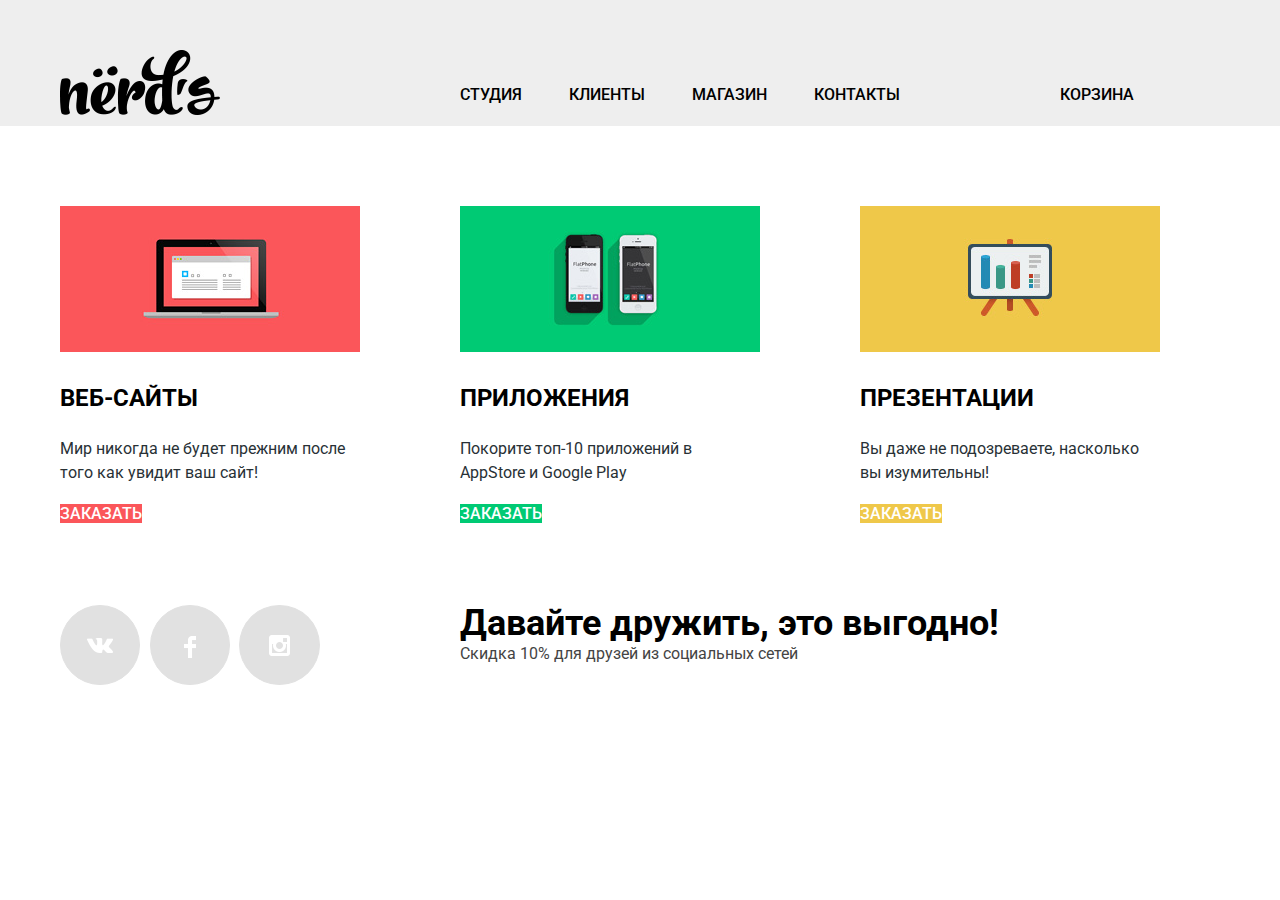
<file: index.html>
<!DOCTYPE html>
<html lang="ru">
  <head>
    <meta charset="utf-8">
    <title>HTML Academy: Нёрдс</title>
    <link href="https://fonts.googleapis.com/css?family=Roboto:400,500,700&amp;subset=cyrillic" rel="stylesheet">
    <link href="css/style.css" rel="stylesheet">
  </head>
  <body>
    <header class="header">
      <div class="container">
        <a class="header-logo"><img src="img/nerds-logo.png" alt="Студия дизайна Нёрдс"></a>
        <nav class="main-nav">
          <ul class="site-nav">
            <li><a href="info.html">Студия</a></li>
            <li><a href="clients.html">Клиенты</a></li>
            <li><a href="catalog.html">Магазин</a></li>
            <li><a href="contacts.html">Контакты</a></li>
          </ul>
        </nav>
        <a class="cart-link" href="cart-link.html">Корзина</a>
      </div> 
    </header>
    <main>
      <h1 class="visually-hidden">Студия "Нёрдс"</h1>
      <section class="services">
        <!-- <div class="container"> -->
          <h2 class="visually-hidden">Услуги</h2>
          <div class="web-site service">
            <img src="img/web-site.png" alt="Веб-сайты">
            <h3>Веб-сайты</h3>
            <p>Мир никогда не будет прежним после того как увидит ваш сайт!</p>
            <a class="btn" href="web-site.html">Заказать</a>
          </div>
          <div class="application service">
            <img src="img/application.png" alt="Приложения">
            <h3>Приложения</h3>
            <p>Покорите топ-10 приложений в AppStore и Google Play</p>
            <a class="btn" href="application.html">Заказать</a>
          </div>
          <div class="presentation service">
            <img src="img/presentation.png">
            <h3>Презентации</h3>
            <p>Вы даже не подозреваете, насколько вы изумительны!</p>
            <a class="btn" href="presentation.html">Заказать</a>
          </div>
        <!-- </div> -->
      </section>        
    </main>
    <div class="pop-up">
      <form class="write-to-us" method="post">
        <h2>Напишите нам</h2>
        <label class="user-name">
          Ваше имя:
          <input type="text" name="user-name" value="" placeholder="Имя Фамилия">
        </label>
        <label class="user-email">
          Ваш e-mail:
          <input type="email" name="user-email" value="" placeholder="email@example.com">
        </label>
        <label class="user-letter">
          Текст письма:
          <input type="text" name="user-letter" value="" placeholder="В свободной форме">
        </label>
        <button class="btn" type="submit">Отправить</button>
        <button class="btn" type="button">Закрыть</button>
      </form> 
    </div>   
    <footer class="footer container">
      <div class="footer-social">
        <a class="social-btn" href="#"><img src="img/vk-icon.png" alt="Вконтакте"></a></li>
        <a class="social-btn" href="#"><img src="img/fb-icon.png" alt="Facebook"></a></li>
        <a class="social-btn" href="#"><img src="img/insta-icon.png" alt="Instagram"></a></li>
      </div>
      <div class="footer-label">
        <b>Давайте дружить, это выгодно!</b>
        <span>Скидка 10% для друзей из социальных сетей</span>
      </div>
    </footer>
  </body>
</html>
</file>
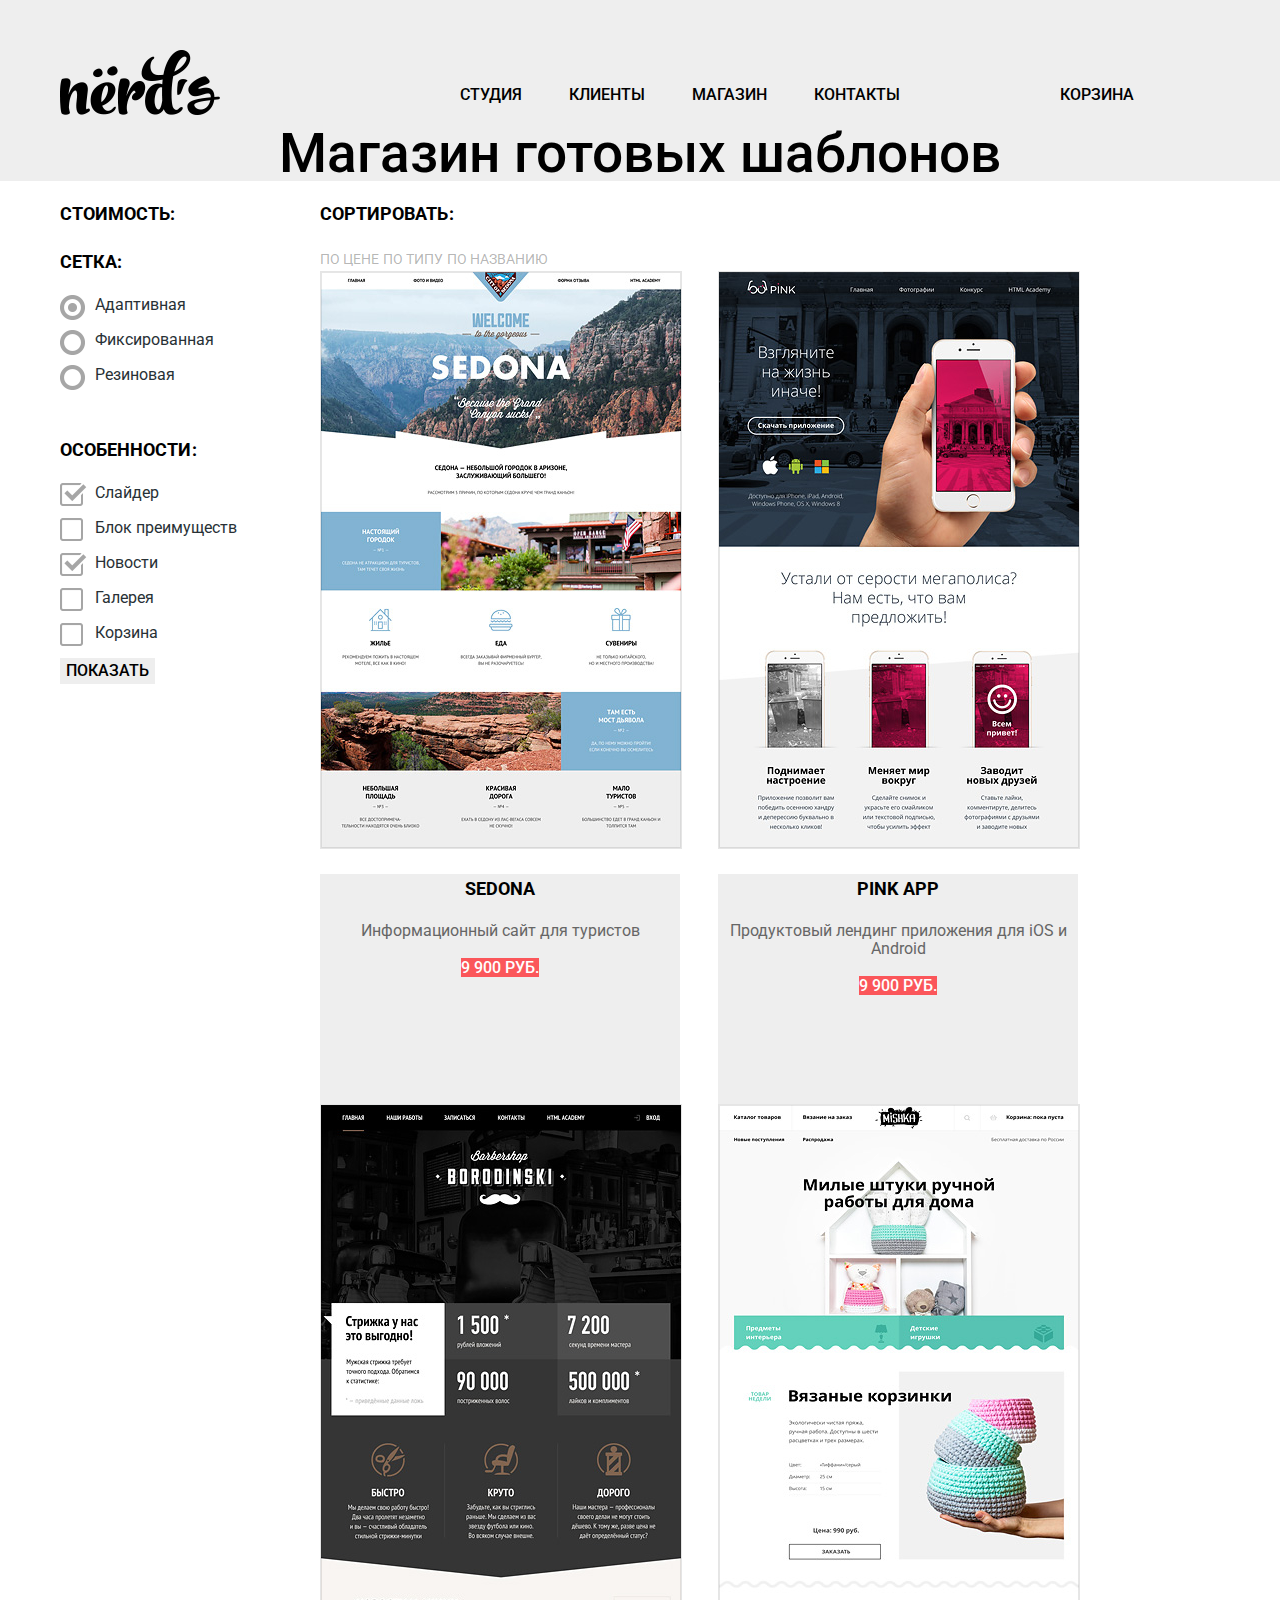
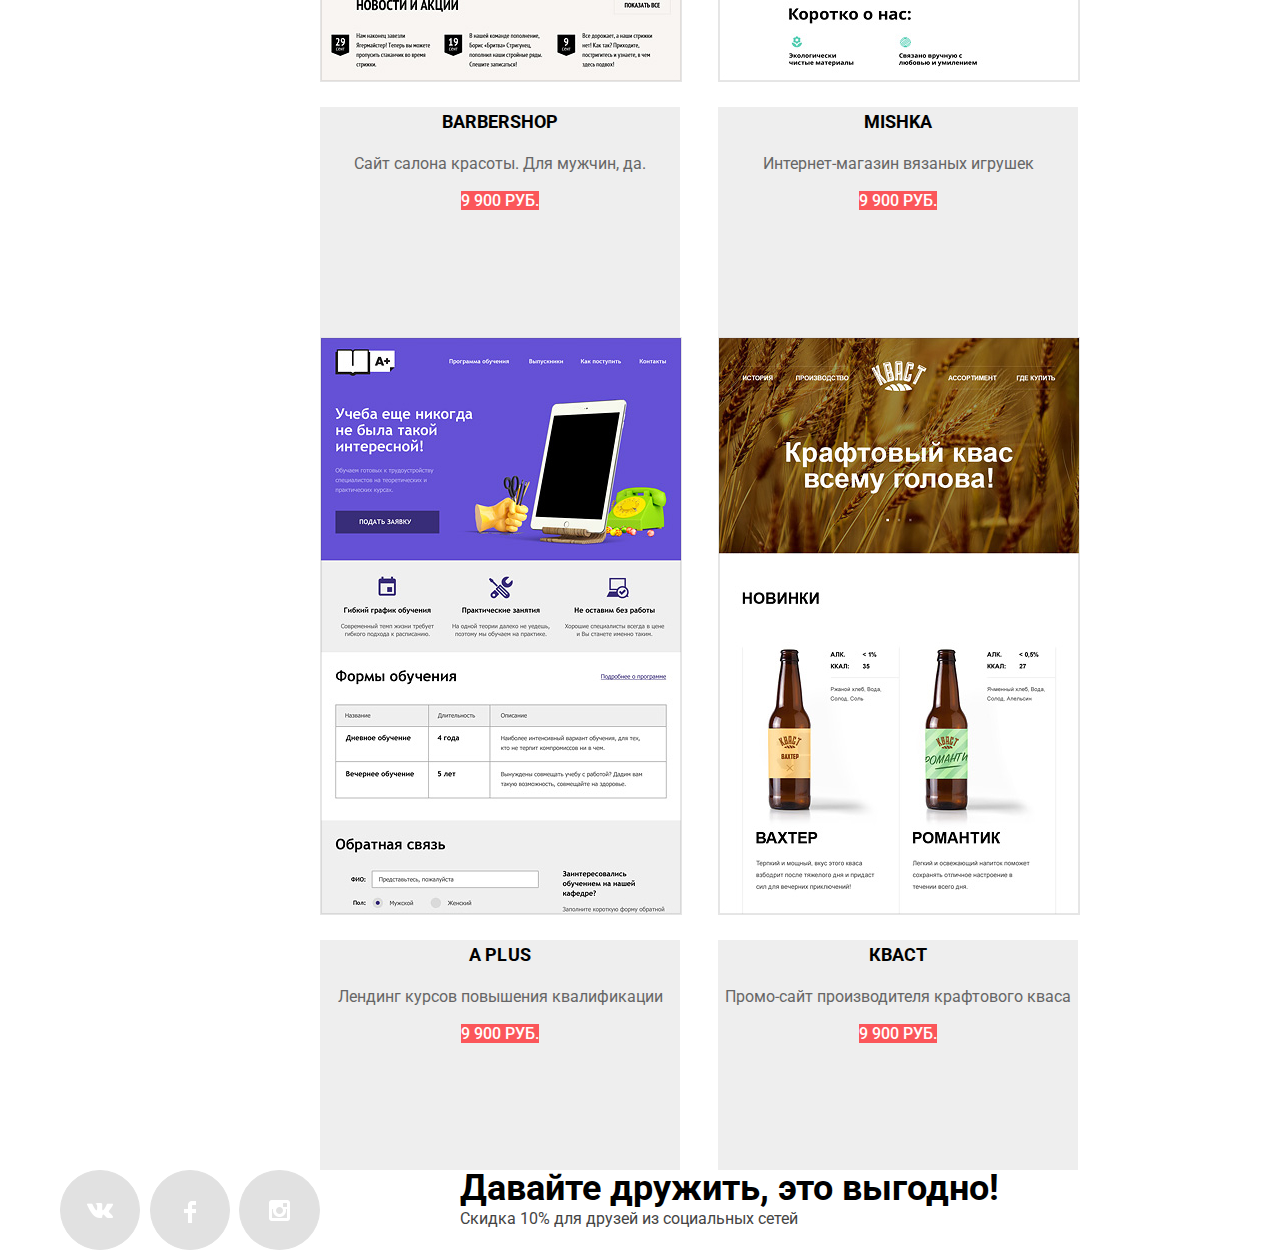
<file: catalog.html>
<!DOCTYPE html>
<html lang="ru">
  <head>
    <meta charset="utf-8">
    <title>HTML Academy: Нёрдс</title>
    <link href="https://fonts.googleapis.com/css?family=Roboto:400,500,700&amp;subset=cyrillic" rel="stylesheet">
    <link href="css/style.css" rel="stylesheet">
  </head>
  <body class="inner-page">
    <!-- <div class="wrapper-header"> -->
      <header class="header">
        <div class="container">
          <a class="header-logo"><img src="img/nerds-logo.png" alt="Студия дизайна Нёрдс"></a>
          <nav class="main-nav">
            <ul class="site-nav">
              <li><a href="info.html">Студия</a></li>
              <li><a href="clients.html">Клиенты</a></li>
              <li><a href="catalog.html">Магазин</a></li>
              <li><a href="contacts.html">Контакты</a></li>
            </ul>
          </nav>
          <a class="cart-link" href="cart-link.html">Корзина</a>
        </div> 
      </header>
    <h1>Магазин готовых шаблонов</h1>
    <!-- </div> -->
    <main>
      <div class="main container">
        <section class="filters">
        <form class="filter-selection" method="POST">
          <h2 class="visually-hidden">Фильтры</h2>
          <div class="filters-cost">
           <h3>Стоимость:</h3>
                    <!-- Здесь будет бегунок стоимости -->
          </div>
          <div class="filters-net">
            <h3>Сетка:</h3>
              <input type="radio" id="adaptive" name="net" value="adaptive" checked>
              <label for="adaptive">Адаптивная</label>
              <input type="radio" id="fixed" name="net" value="fixed">
              <label for="fixed">Фиксированная</label> 
              <input type="radio" id="rubber" name="net" value="rubber">
              <label for="rubber">Резиновая</label> 
          </div>            
          <div class="filters-features">
            <h3>Особенности:</h3>
            <input type="checkbox" id="slider" name="feature" value="slider" checked>
            <label for="slider">Слайдер</label>
            <input type="checkbox" id="features" name="feature" value="features">
            <label for="features">Блок преимуществ</label>
            <input type="checkbox" id="news" name="feature" value="news" checked>
            <label for="news">Новости</label>    
            <input type="checkbox" id="gallery" name="feature" value="gallery">
            <label for="gallery">Галерея</label>   
            <input type="checkbox" id="cart" name="feature" value="cart">
            <label for="cart">Корзина </label>   
          </div>
          <button type="submit" class="btn">Показать</button> 
        </form>
        </section>
        <div class="wrapper-patterns">
        <section class="sorting">
        <h3>Сортировать:</h3>
        <a href="#" class="sorting-type">По цене</a>
        <a href="#" class="sorting-type">По типу</a>
        <a href="#" class="sorting-type">По названию</a>
        </section>
        <section class="patterns">
        <h2 class="visually-hidden">Шаблоны</h2>
        <div class="product">
          <div class="product-browser">
            <span></span> <!-- кружочки -->
          </div>
          <img src="img/sedona.jpg" alt="Шаблон Седона">
          <div class="pattern-info">
            <h3>Sedona</h3>
            <p class="description">Информационный сайт для туристов</p>
            <a class="cost" href="#">9 900 РУБ.</a>
          </div>
        </div>
        <div class="product">
          <div class="product-browser">
            <span></span> <!-- кружочки -->
          </div>
          <img src="img/pink.jpg" alt="Шаблон Pink">
          <div class="pattern-info">
            <h3>Pink App</h3>
            <p class="description">Продуктовый лендинг приложения для iOS и Android</p>
            <a class="cost" href="#">9 900 РУБ.</a>
          </div>
        </div>
        <div class="product">
          <div class="product-browser">
            <span></span> <!-- кружочки -->
          </div>
          <img src="img/barbershop.jpg" alt="Шаблон Barbershop">
          <div class="pattern-info">
            <h3>Barbershop</h3>
            <p class="description">Сайт салона красоты. Для мужчин, да.</p>
            <a class="cost" href="#">9 900 РУБ.</a>
          </div>
        </div>
        <div class="product">
          <div class="product-browser">
            <span></span> <!-- кружочки -->
          </div>
          <img src="img/mishka.jpg" alt="Шаблон Mishka">
          <div class="pattern-info">
            <h3>Mishka</h3>
            <p class="description">Интернет-магазин вязаных игрушек</p>
            <a class="cost" href="#">9 900 РУБ.</a>
          </div>
        </div>
        <div class="product">
          <div class="product-browser">
            <span></span> <!-- кружочки -->
          </div>
          <img src="img/a-plus.jpg" alt="Шаблон A Plus">
          <div class="pattern-info">
            <h3>A Plus</h3>
            <p class="description">Лендинг курсов повышения квалификации</p>
            <a class="cost" href="#">9 900 РУБ.</a>
          </div>
        </div>
        <div class="product">
          <div class="product-browser">
            <span></span> <!-- кружочки -->
          </div>
          <img src="img/kvast.jpg" alt="Шаблон Kvast">
          <div class="pattern-info">
            <h3>Кваст</h3>
            <p class="description">Промо-сайт производителя крафтового кваса</p>
            <a class="cost" href="#">9 900 РУБ.</a>
          </div>
        </div>
      
        </section>
        </div>
      </div>
    </main>
    <div class="pop-up">
      <form class="write-to-us" method="post">
        <h2>Напишите нам</h2>
        <label class="user-name">
          Ваше имя:
          <input type="text" name="user-name" value="" placeholder="Имя Фамилия">
        </label>
        <label class="user-email">
          Ваш e-mail:
          <input type="email" name="user-email" value="" placeholder="email@example.com">
        </label>
        <label class="user-letter">
          Текст письма:
          <input type="text" name="user-letter" value="" placeholder="В свободной форме">
        </label>
        <button class="btn" type="submit">Отправить</button>
        <button class="btn" type="button">Закрыть</button>
      </form>
    </div> 
    <footer class="footer container">
      <div class="footer-social">
          <a class="social-btn" href="#"><img src="img/vk-icon.png" alt="Вконтакте"></a></li>
          <a class="social-btn" href="#"><img src="img/fb-icon.png" alt="Facebook"></a></li>
          <a class="social-btn" href="#"><img src="img/insta-icon.png" alt="Instagram"></a></li>
      </div>
      <div class="footer-label">
        <b>Давайте дружить, это выгодно!</b>
        <span>Скидка 10% для друзей из социальных сетей</span>
      </div>
    </footer>
  </body>
</html>
</file>
<file: css/style.css>
body {
    margin: 0;
    
    font-family: "Roboto", Arial, sans-serif;
    font-size: 16px;
    line-height: 24px;
    color: #000000;

    background-color: #ffffff;
}
.visually-hidden {
    position: absolute;
    clip: rect(0 0 0 0);
    width: 1px;
    height: 1px;
    margin: -1px;
}
a {
    text-decoration: none;
    color: #000000;
}
.btn {
    color: #ffffff;
    font-size: 16px;
    font-weight: 500;
    line-height: 18px;
    text-align: center;
    vertical-align: middle;
    text-transform: uppercase;
}
.header {
    font-weight: 500;
    line-height: 30px;
    text-transform: uppercase;
    background-color: #eeeeee;
}
.site-nav {
    display: flex;
    width: 440px;
    justify-content: space-between;
    margin-top: 80px;
    list-style: none;
}
.header a:hover,
.header a:focus {
    color: #fb565a;
}
.header a:active,
.header a:active {
    color: #000000;
    opacity: 0.3;
}
.services img {
    width: 300px;
    height: 146px;
}
.services h3 {
    font-size: 24px;
    font-weight: 700;
    line-height: 30px;
    text-transform: uppercase;
}
.services p {
    color: #283136;
    font-size: 16px;
    font-weight: 400;
    line-height: 24px;
}
.web-site .btn {
    background-color: #fb565a;
}
.web-site .btn:hover,
.web-site .btn:focus {
    background-color: #e74246;
}
.web-site .btn:active {
    color: rgba(255, 255, 255, 0.3);
    box-shadow: inset 0 3px 0 rgba(0, 1, 1, 0.1);
    background-color: #d7373b;
}
.application .btn {
    background-color: #00ca74;
}
.application .btn:hover,
.application .btn:focus {
    background-color: #00bc6c;
}
.application .btn:active {
    color: rgba(255, 255, 255, 0.3);
    box-shadow: inset 0 3px 0 rgba(0, 1, 1, 0.1);
    background-color: #00aa62;
}
.presentation .btn {
    background-color: #efc84a;
}
.presentation .btn:hover,
.presentation .btn:active {
    background-color: #eab534;
}
.presentation .btn:active {
    color: rgba(255, 255, 255, 0.3);
    box-shadow: inset 0 3px 0 rgba(0, 1, 1, 0.1);
    background-color: #e5a722; 
}
.footer-label b {
    font-size: 36px;
    font-weight: 700;
    line-height: 36px;
}
.footer-label span {
    color: #444444;
    font-size: 16px;
    font-weight: 400;
    line-height: 22px;
}
.inner-page h1 {
    margin: 0;
    
    font-size: 55px;
    font-weight: 500;
    line-height: 55px;
    text-align: center;

    background-color: #eeeeee;
}
.inner-page h3 {
    font-size: 18px;
    font-weight: 700;
    line-height: 30px;
    text-transform: uppercase;
    letter-spacing: 0.05px;
}
.filter-selection label {
    color: #283136;
    font-size: 16px;
    font-weight: 400;
    line-height: 20px;
    cursor: pointer;
}
.inner-page button {
    font: inherit;
    font-weight: 500;
    
    text-align: center;
    color: #000000;
    vertical-align: middle;
    text-transform: uppercase;

    background-color: #eeeeee;
    border: none;
}
.inner-page button:hover,
.inner-page button:focus {
    background-color: #dfdfdf;
}
.inner-page button:active {
    color: rgba(0, 0, 0, 0.3);
    box-shadow: inset 0 3px 0 rgba(0, 1, 1, 0.1);
    background-color: #d5d5d5; 
}
.sorting-type {
    color: rgba(0, 0, 0, 0.3);
    font-size: 14px;
    font-weight: 400;
    line-height: 18px;
    text-transform: uppercase;
}
.sorting-type:hover,
.sorting-type:focus {
    color: rgba(0, 0, 0, 0.6);
}
.sorting-type:active {
    color: #000000;
}
/* .product {
    width: 360px;
    height: 615px;
} */
.product .pattern-info {
    background-color: #eeeeee;
    width: 360px;
    height: 230px;
    text-align: center;
    
}
.product img {
    width: 360px;
    height: 576px;
    border: 1px solid rgba(0, 1, 1, 0.1);
}
.pattern-info .description {
    color: #666666;
    font-size: 16px;
    font-weight: 400;
    line-height: 18px;
}
.pattern-info a {
    color: #ffffff;
    font-size: 16px;
    font-weight: 500;
    line-height: 18px;
    text-transform: uppercase;
    background-color: #fb565a;
}
.pattern-info a:hover,
.pattern-info a:focus {
    background-color: #e74246;
}
.pattern-info a:active {
    box-shadow: inset 0 3px 0 rgba(0, 1, 1, 0.1);
    background-color: #d7373b;
}
.patterns {
    display: flex;
    width: 760px;
    flex-wrap: wrap;
    justify-content: space-between;
}
.sorting {
    width: 760px;
}
.main {
    display: flex;
}
.wrapper-patterns {
    width: 760px;
    display: block;
}
.filters {
    width: 260px;
}
.container {
    width: 1160px;
    margin: 0 auto;
    padding: 0 20px;
}
.header-logo {
    width: 160px;
    height: 65px;
    margin: 0;
    margin-top: 50px;
    padding: 0;
}
.main-nav {
    width: 440px;
    margin: 0;
    padding: 0;
}
.cart-link {
    width: 160px;
    margin: 0;
    margin-top: 80px;
    padding: 0;
}
.header .container {
    display: flex;
    justify-content: space-between;
    margin-bottom: 80px;
}
.service {
    width: 300px;
}
.services {
    display: flex;
    justify-content: space-between;
    width: 1100px;
    margin: 0 auto;
    padding: 0;
    padding-left: 20px;
    padding-right: 80px;
    margin-bottom: 80px;
}
.footer {
    display: flex;
}
.footer-social {
    display: flex;
    justify-content: space-between;
    width: 260px;
    height: 80px;
    margin: 0;
    margin-right: 140px;
    
}
.footer-social a {
    border: 1px solid #e1e1e1;
    border-radius: 50%;
    background-color: #e1e1e1;
    
}
.footer-social a:first-child {
    padding: 30px 26px;
}
.footer-social a:nth-child(2) {
    padding: 30px 33px;
}
.footer-social a:last-child {
    padding: 29px;
}
.footer-label {
    width: 560px;
    margin-right: 200px;
}
.inner-page .container {
    margin-bottom: 0;
}
.filters-net {
    margin-bottom: 50px;
}
input[type=checkbox], input[type=radio] {
    display: none;
}
input[type=checkbox] + label,
input[type=radio] + label {
    display: block;
    position: relative; 
    padding-left: 35px;
    margin-bottom: 15px;
    
}
input[type=checkbox] + label::before {
      content:"";
      position: absolute;
      left: 0;
      display: block;
      background: url("../img/checkbox-off.png") no-repeat center;
      height: 23px;
      width: 23px;
      text-align: center;
}
input[type=checkbox]:checked + label::before {
      content:"";
      width: 27px;
      height: 23px;
      background: url("../img/checkbox-on.png") no-repeat center;
      
}

input[type=radio] + label:before {
      content:"";
      display: block;
      position: absolute;
      left: 0;
      background: url("../img/radio-off.png") no-repeat center;
      height: 25px;
      width: 25px;
      text-align: center;
      
}
input[type=radio]:checked + label:before {
    background: url("../img/radio-on.png") no-repeat center; 
}
.pop-up {
    display: none;
}
</file>
